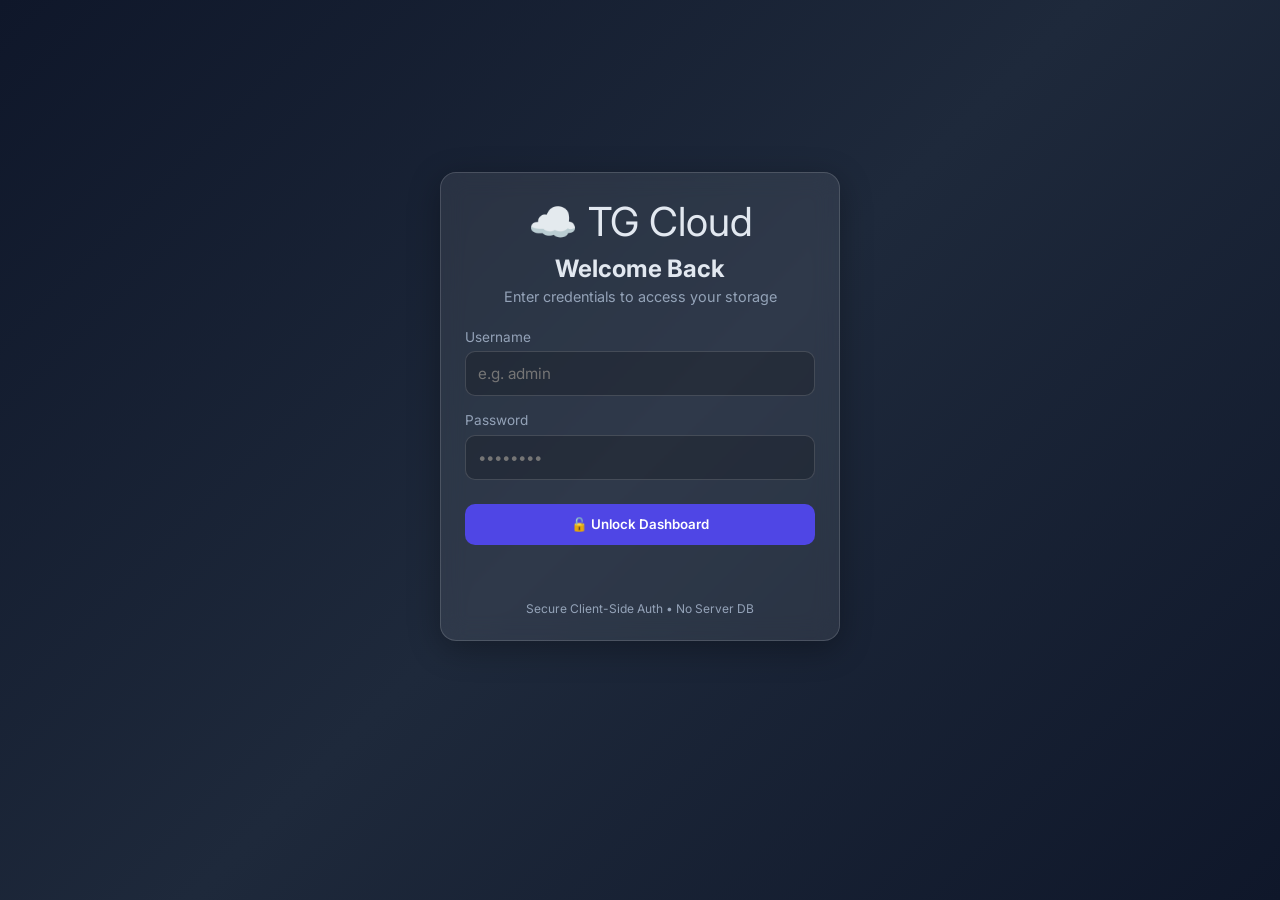
<file: index.html>
<!DOCTYPE html>
<html lang="en">
<head>
  <meta charset="UTF-8">
  <title>Redirecting...</title>
  <script>
    if (localStorage.getItem("tg_auth") === "true") {
      window.location.href = "dashboard.html";
    } else {
      window.location.href = "login.html";
    }
  </script>
</head>
<body></body>
</html>
</file>
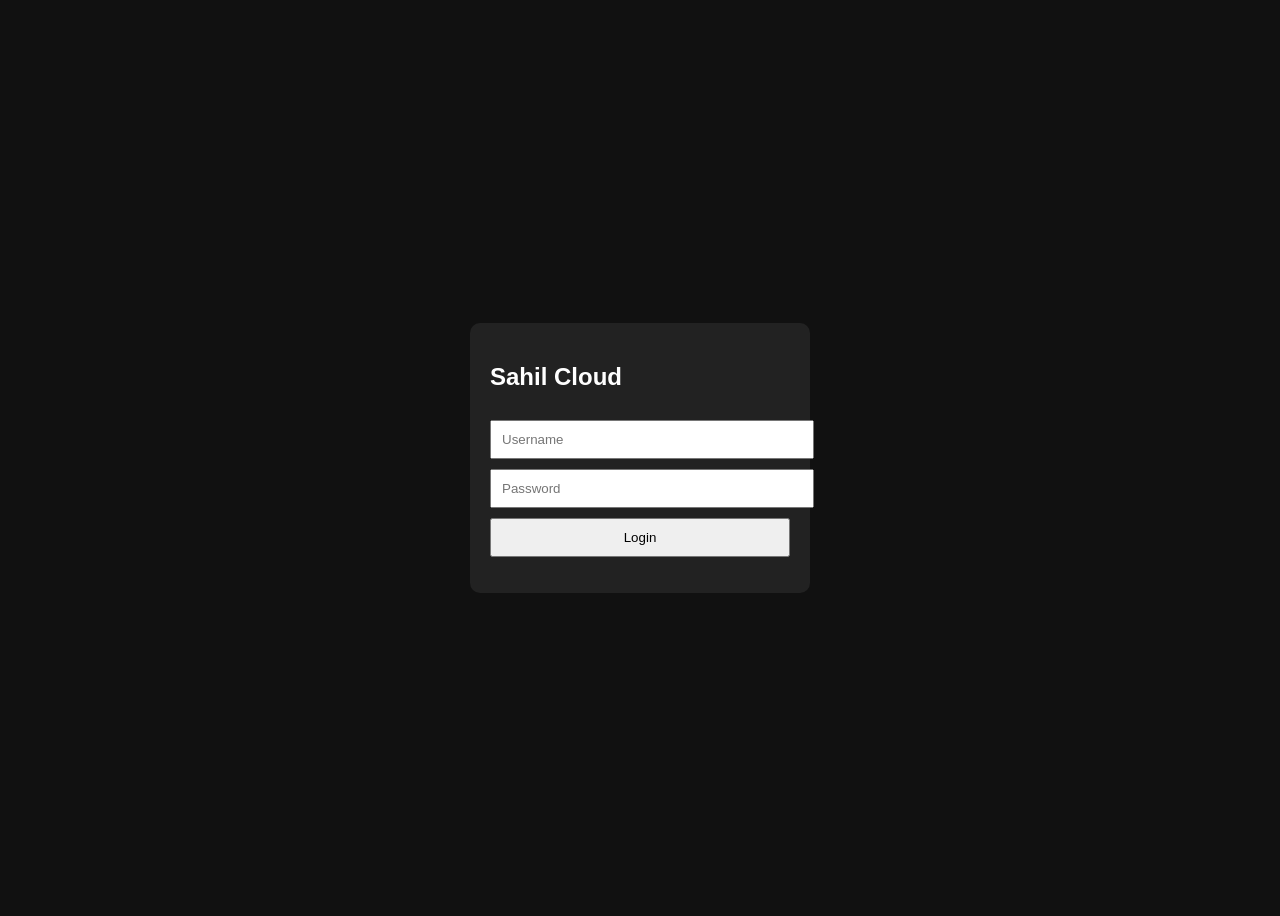
<file: Index.html>
<!DOCTYPE html>
<html>
<head>
<meta charset="UTF-8">
<meta name="viewport" content="width=device-width, initial-scale=1.0">
<title>Sahil Cloud</title>
<style>
body{
background:#111;
color:white;
font-family:Arial;
display:flex;
justify-content:center;
align-items:center;
height:100vh;
}
.box{
background:#222;
padding:20px;
border-radius:10px;
width:300px;
}
input{
width:100%;
padding:10px;
margin-top:10px;
}
button{
width:100%;
padding:10px;
margin-top:10px;
}
</style>
</head>
<body>

<div class="box">
<h2>Sahil Cloud</h2>

<input type="text" id="user" placeholder="Username">

<input type="password" id="pass" placeholder="Password">

<button onclick="login()">Login</button>

<p id="msg"></p>
</div>

<script>
let attempts=0;

function login(){

let user=document.getElementById("user").value;
let pass=document.getElementById("pass").value;

if(user==="Sahil" && pass==="1234"){
document.getElementById("msg").innerHTML="Welcome!";
}
else{

attempts++;

if(attempts==1){
document.getElementById("msg").innerHTML="Wrong Password";
}

if(attempts>=2){
document.body.style.background="red";
document.getElementById("msg").innerHTML="WARNING!";
}
}
}
</script>

</body>
</html>
</file>
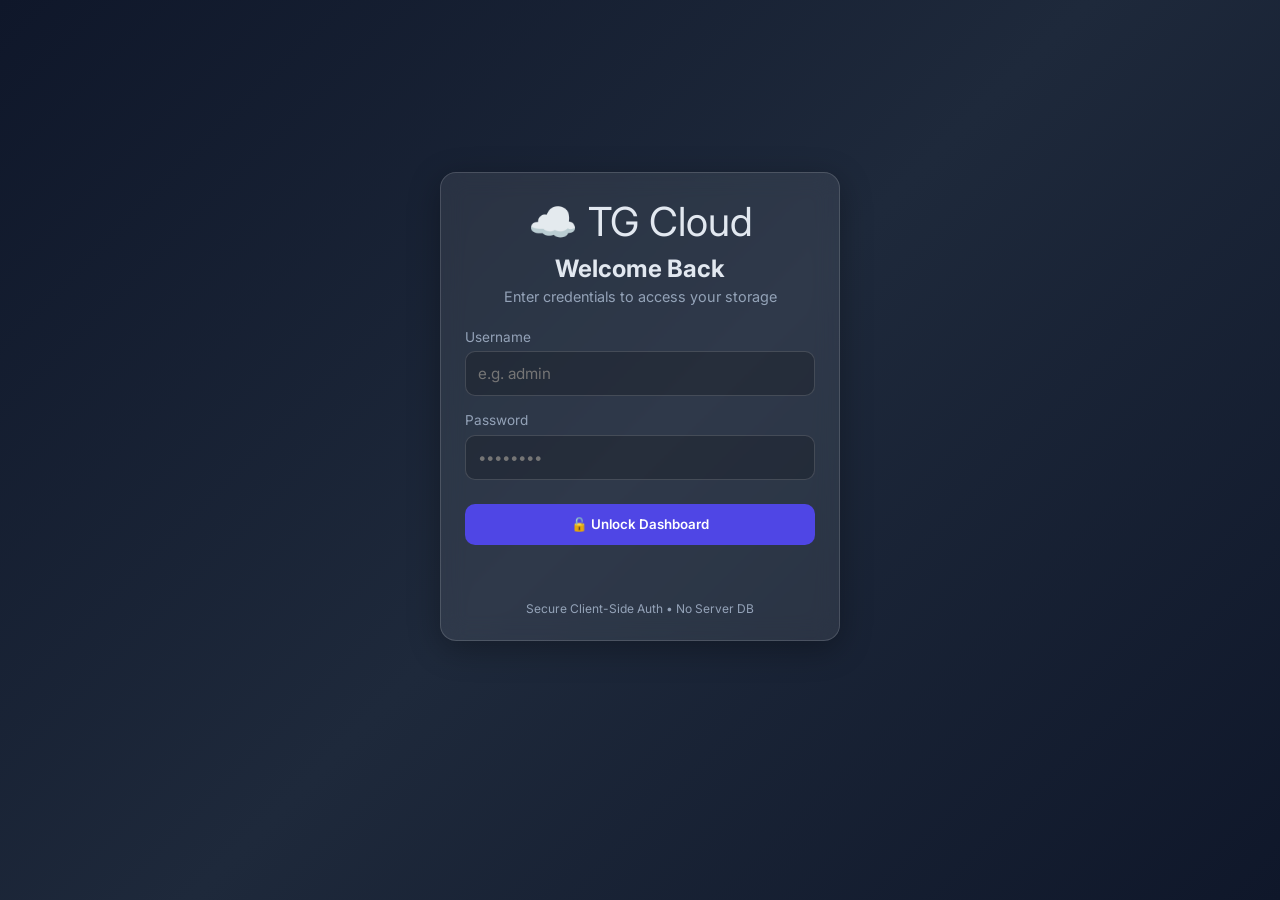
<file: dashboard.html>
<!DOCTYPE html>
<html lang="en">
<head>
  <meta charset="UTF-8">
  <meta name="viewport" content="width=device-width, initial-scale=1.0">
  <title>Dashboard - TG Cloud</title>
  <link rel="stylesheet" href="style.css">
  <link href="https://fonts.googleapis.com/css2?family=Inter:wght@400;500;600;700&display=swap" rel="stylesheet">
</head>
<body>
  <div class="dashboard-container">
    <header class="glass-header">
      <div class="user-info">
        <span class="avatar">👤</span>
        <div>
          <div class="uname" id="displayUser">Loading...</div>
          <div class="utime" id="loginTime">--</div>
        </div>
      </div>
      <button class="logout-btn" onclick="logout()">🚪 Logout</button>
    </header>

    <div class="upload-section glass-card">
      <h3>📤 Upload New File</h3>
      <div class="upload-controls">
        <input type="file" id="fileInput" hidden>
        <select id="categorySelect">
          <option value="Other">📁 Other</option>
          <option value="Work">💼 Work</option>
          <option value="Personal">👤 Personal</option>
          <option value="Media">🎬 Media</option>
          <option value="Docs">📄 Docs</option>
        </select>
        <button class="upload-btn" onclick="document.getElementById('fileInput').click()">Choose File</button>
      </div>
      
      <!-- Progress Bar -->
      <div id="progressContainer" class="progress-container" style="display:none;">
        <div class="progress-bar-bg">
          <div id="progressBar" class="progress-bar-fill"></div>
        </div>
        <span id="progressText" class="progress-text">0%</span>
      </div>
      <p id="uploadStatus" class="status"></p>
    </div>

    <div class="grid-layout">
      <div class="glass-card">
        <div style="display:flex; justify-content:space-between; align-items:center; flex-wrap:wrap; gap:0.5rem;">
          <h3>📄 Your Files</h3>
          <button class="clear-btn" onclick="clearLocalList()">🗑️ Clear List</button>
        </div>
        <div class="filter-bar">
          <button class="filter-btn active" onclick="filterFiles('All')">All</button>
          <button class="filter-btn" onclick="filterFiles('Work')">Work</button>
          <button class="filter-btn" onclick="filterFiles('Personal')">Personal</button>
          <button class="filter-btn" onclick="filterFiles('Media')">Media</button>
        </div>
        <div id="fileList" class="file-list">Loading...</div>
      </div>

      <div class="glass-card">
        <h3>📊 Activity Log</h3>
        <div id="activityLog" class="log-list">No activity yet.</div>
      </div>
    </div>
  </div>
  <script src="script.js"></script>
</body>
</html>
</file>
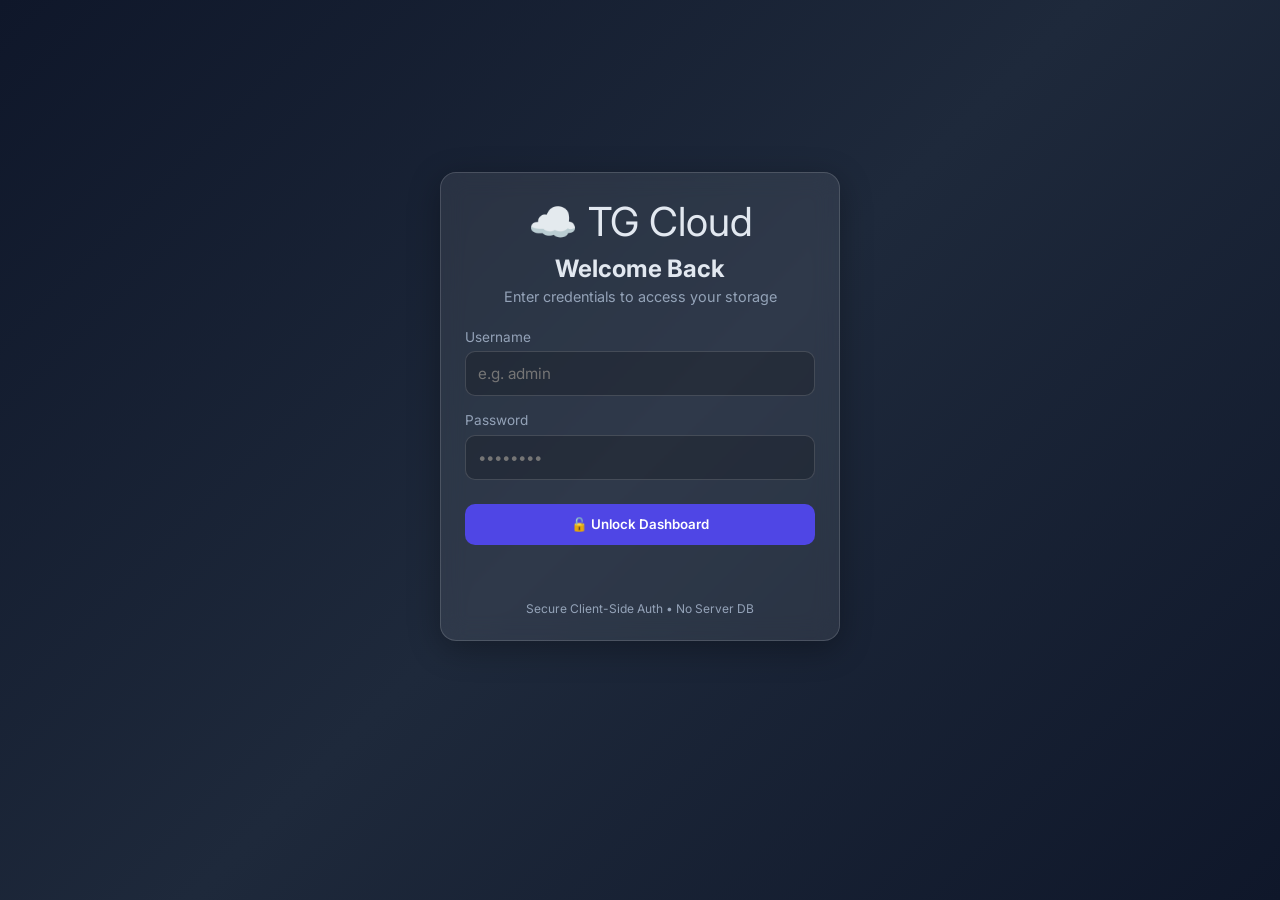
<file: login.html>
<!DOCTYPE html>
<html lang="en">
<head>
  <meta charset="UTF-8">
  <meta name="viewport" content="width=device-width, initial-scale=1.0">
  <title>Login - TG Cloud</title>
  <link rel="stylesheet" href="style.css">
  <link href="https://fonts.googleapis.com/css2?family=Inter:wght@400;500;600;700&display=swap" rel="stylesheet">
</head>
<body>
  <div class="login-container">
    <div class="glass-card">
      <div class="logo">☁️ TG Cloud</div>
      <h2>Welcome Back</h2>
      <p class="subtitle">Enter credentials to access your storage</p>
      <form id="loginForm">
        <div class="input-group">
          <label>Username</label>
          <input type="text" id="username" placeholder="e.g. admin" required>
        </div>
        <div class="input-group">
          <label>Password</label>
          <input type="password" id="password" placeholder="••••••••" required>
        </div>
        <button type="submit" class="login-btn">🔓 Unlock Dashboard</button>
      </form>
      <p id="loginMsg" class="msg"></p>
      <div class="footer">Secure Client-Side Auth • No Server DB</div>
    </div>
  </div>
  <script src="script.js"></script>
</body>
</html>
</file>
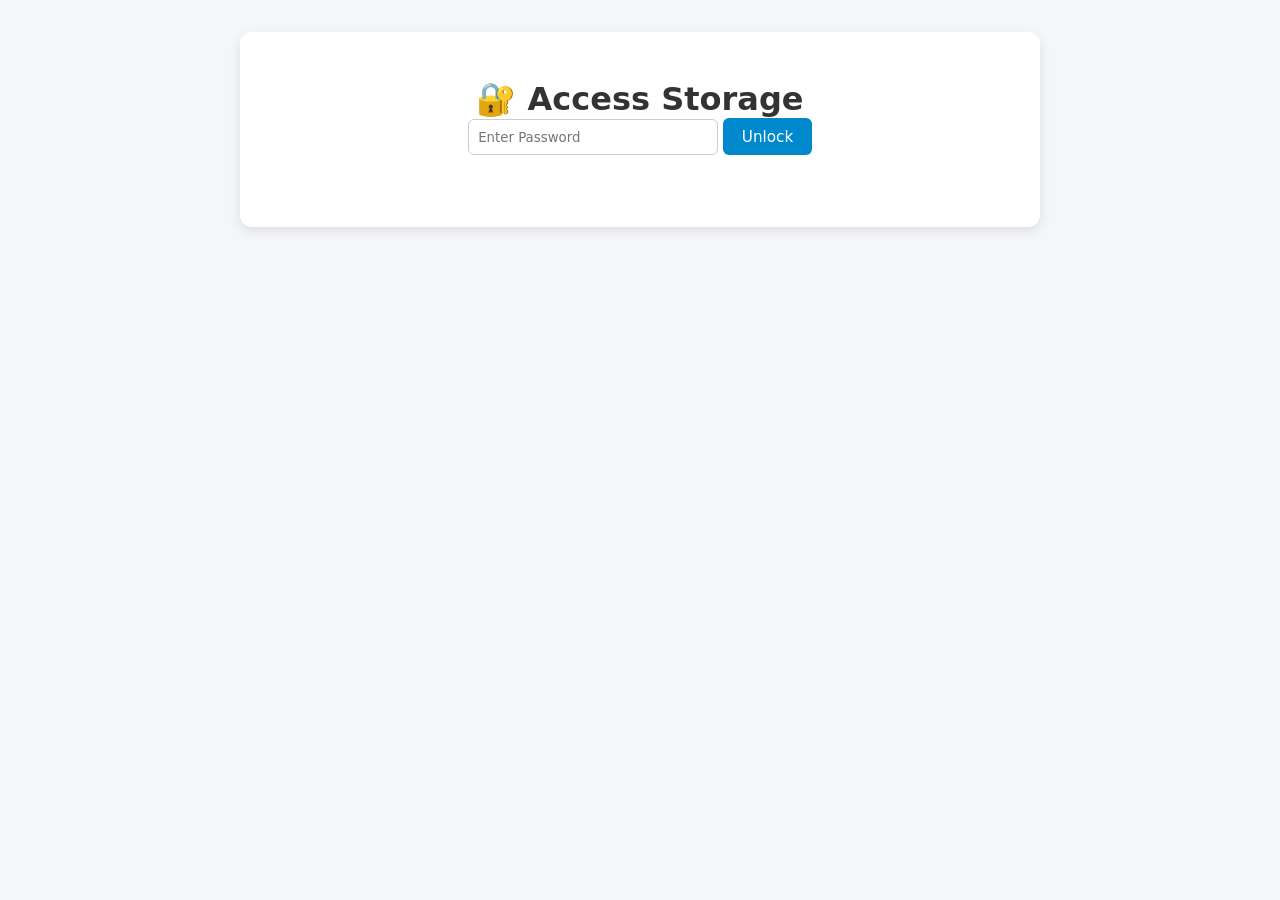
<file: telegram-cloud-web/dashboard.html>
<!DOCTYPE html>
<html lang="en">
<head>
  <meta charset="UTF-8">
  <meta name="viewport" content="width=device-width, initial-scale=1.0">
  <title>Dashboard - TG Cloud</title>
  <link rel="stylesheet" href="style.css">
</head>
<body>
  <div class="container">
    <header>
      <h1>📦 Telegram Cloud Storage</h1>
      <button class="logout-btn" onclick="logout()">🚪 Logout</button>
    </header>

    <div class="upload-section">
      <input type="file" id="fileInput" hidden>
      <button class="upload-btn" onclick="document.getElementById('fileInput').click()">📤 Upload File</button>
      <p id="uploadStatus" class="status"></p>
    </div>

    <h2>📄 Your Files</h2>
    <div id="fileList" class="file-list">Loading...</div>
  </div>

  <script src="script.js"></script>
</body>
</html>
</file>
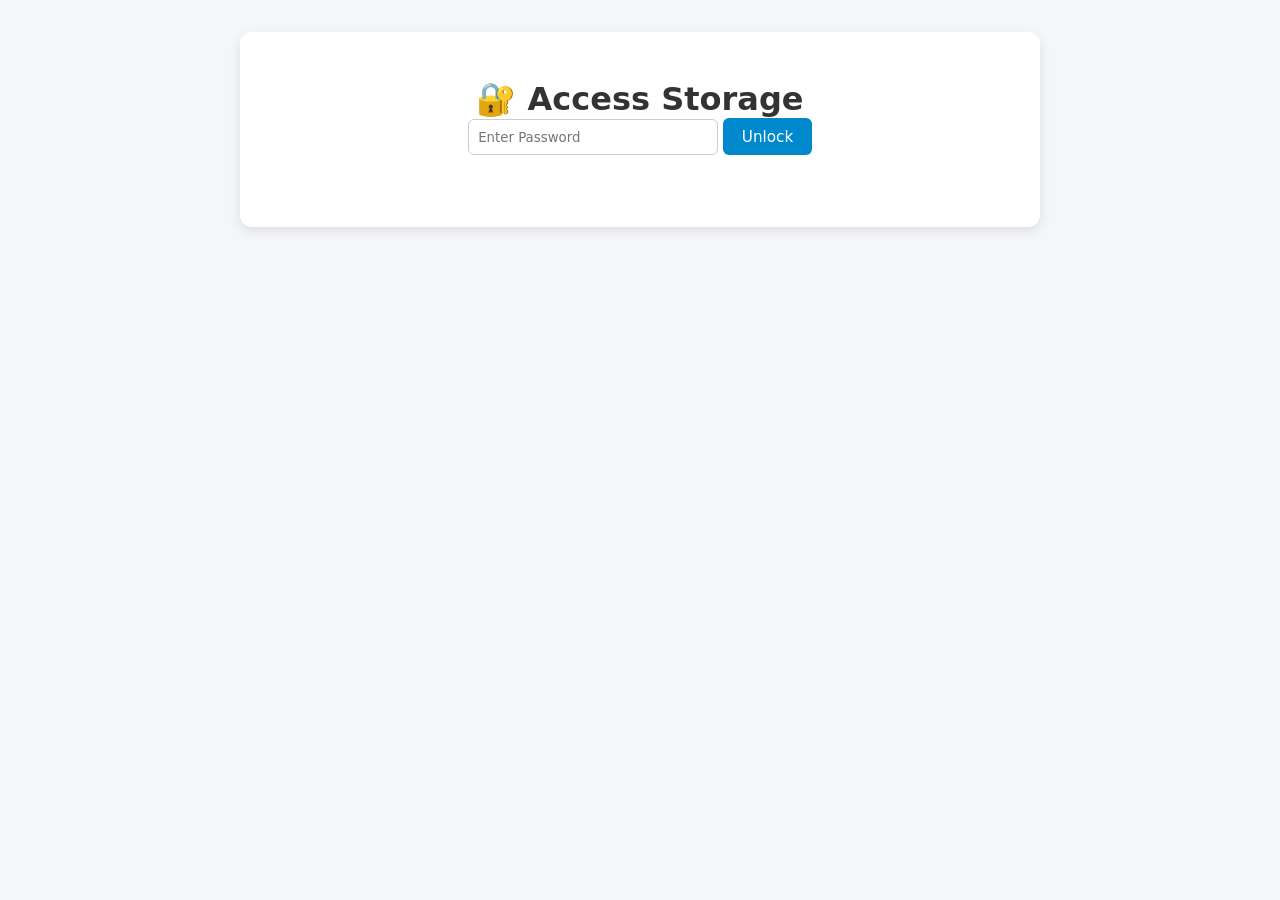
<file: telegram-cloud-web/login.html>
<!DOCTYPE html>
<html lang="en">
<head>
  <meta charset="UTF-8">
  <meta name="viewport" content="width=device-width, initial-scale=1.0">
  <title>Login - TG Cloud</title>
  <link rel="stylesheet" href="style.css">
</head>
<body>
  <div class="container login-box">
    <h1>🔐 Access Storage</h1>
    <input type="password" id="passInput" placeholder="Enter Password">
    <button onclick="checkLogin()">Unlock</button>
    <p id="loginMsg" class="msg"></p>
  </div>
  <script>
    function checkLogin() {
      const pass = document.getElementById("passInput").value;
      // Simple client-side password (Change it if needed)
      if (pass === "mysecret123") {
        localStorage.setItem("tg_auth", "true");
        window.location.href = "dashboard.html";
      } else {
        document.getElementById("loginMsg").textContent = "❌ Galat Password!";
      }
    }
  </script>
</body>
</html>
</file>
<file: style.css>
:root {
  --primary: #4f46e5; --primary-hover: #4338ca;
  --bg-gradient: linear-gradient(135deg, #0f172a 0%, #1e293b 50%, #0f172a 100%);
  --glass: rgba(255, 255, 255, 0.08); --glass-border: rgba(255, 255, 255, 0.15);
  --text: #e2e8f0; --text-muted: #94a3b8; --success: #22c55e; --error: #ef4444;
}
* { box-sizing: border-box; margin: 0; padding: 0; font-family: 'Inter', sans-serif; }
body { background: var(--bg-gradient); color: var(--text); min-height: 100vh; padding: 1.5rem; }
.glass-card, .glass-header { background: var(--glass); backdrop-filter: blur(12px); border: 1px solid var(--glass-border); border-radius: 16px; padding: 1.5rem; box-shadow: 0 8px 32px rgba(0,0,0,0.3); }
.login-container { display: flex; justify-content: center; align-items: center; min-height: 85vh; }
.glass-card { width: 100%; max-width: 400px; text-align: center; }
.logo { font-size: 2.5rem; margin-bottom: 0.5rem; }
h2 { font-weight: 700; margin-bottom: 0.3rem; }
.subtitle { color: var(--text-muted); font-size: 0.9rem; margin-bottom: 1.5rem; }
.input-group { text-align: left; margin-bottom: 1rem; }
.input-group label { display: block; font-size: 0.85rem; color: var(--text-muted); margin-bottom: 0.4rem; }
input, select { width: 100%; padding: 0.75rem; border-radius: 10px; border: 1px solid var(--glass-border); background: rgba(0,0,0,0.2); color: var(--text); font-size: 0.95rem; outline: none; transition: 0.2s; }
input:focus, select:focus { border-color: var(--primary); box-shadow: 0 0 0 3px rgba(79,70,229,0.3); }
.login-btn, .upload-btn, .logout-btn, .filter-btn, .clear-btn { padding: 0.8rem; border: none; border-radius: 10px; font-weight: 600; cursor: pointer; transition: 0.2s; }
.login-btn { background: var(--primary); color: #fff; width: 100%; margin-top: 0.5rem; }
.login-btn:hover { background: var(--primary-hover); transform: translateY(-2px); }
.msg { margin-top: 0.8rem; font-size: 0.9rem; min-height: 1.2rem; }
.footer { margin-top: 1.5rem; font-size: 0.75rem; color: var(--text-muted); }
.dashboard-container { max-width: 1100px; margin: 0 auto; }
.glass-header { display: flex; justify-content: space-between; align-items: center; margin-bottom: 1.5rem; }
.user-info { display: flex; align-items: center; gap: 0.8rem; }
.avatar { font-size: 2rem; background: rgba(255,255,255,0.1); padding: 0.5rem; border-radius: 50%; }
.uname { font-weight: 600; }
.utime { font-size: 0.8rem; color: var(--text-muted); }
.logout-btn { background: var(--error); color: #fff; width: auto; padding: 0.6rem 1.2rem; }
.upload-controls { display: flex; gap: 0.8rem; flex-wrap: wrap; margin-top: 1rem; }
.upload-controls select { flex: 1; min-width: 120px; }
.upload-btn { background: var(--success); color: #fff; flex: 1; min-width: 120px; }
.status { margin-top: 0.8rem; font-size: 0.9rem; color: var(--text-muted); }
.progress-container { margin-top: 1rem; display: flex; align-items: center; gap: 0.8rem; }
.progress-bar-bg { flex: 1; height: 8px; background: rgba(255,255,255,0.1); border-radius: 10px; overflow: hidden; }
.progress-bar-fill { height: 100%; width: 0%; background: linear-gradient(90deg, #22c55e, #16a34a); transition: width 0.2s ease; }
.progress-text { font-size: 0.85rem; font-weight: 600; color: #22c55e; min-width: 35px; }
.clear-btn { background: rgba(239,68,68,0.2); color: #fca5a5; width: auto; padding: 0.4rem 0.8rem; font-size: 0.85rem; }
.clear-btn:hover { background: rgba(239,68,68,0.4); }
.grid-layout { display: grid; grid-template-columns: 2fr 1fr; gap: 1.5rem; margin-top: 1.5rem; }
.filter-bar { display: flex; gap: 0.5rem; margin: 1rem 0; flex-wrap: wrap; }
.filter-btn { background: rgba(255,255,255,0.1); color: var(--text); width: auto; padding: 0.4rem 0.8rem; font-size: 0.85rem; }
.filter-btn.active, .filter-btn:hover { background: var(--primary); }
.file-list, .log-list { max-height: 400px; overflow-y: auto; padding-right: 0.5rem; }
.file-item, .log-item { display: flex; justify-content: space-between; align-items: center; padding: 0.8rem; border-bottom: 1px solid var(--glass-border); flex-wrap: wrap; gap: 0.5rem; }
.f-info { flex: 1; }
.f-name { font-weight: 500; word-break: break-all; }
.f-meta { font-size: 0.8rem; color: var(--text-muted); margin-top: 2px; }
.f-tag { display: inline-block; padding: 0.2rem 0.5rem; background: rgba(79,70,229,0.3); border-radius: 6px; font-size: 0.75rem; margin-left: 0.5rem; }
.f-actions { display: flex; gap: 0.5rem; }
.btn-view, .btn-down { padding: 0.4rem 0.8rem; border: none; border-radius: 8px; cursor: pointer; font-size: 0.85rem; color: #fff; }
.btn-view { background: #0ea5e9; }
.btn-down { background: #8b5cf6; }
.log-item { font-size: 0.85rem; color: var(--text-muted); }
.log-time { font-size: 0.75rem; opacity: 0.7; }
::-webkit-scrollbar { width: 6px; }
::-webkit-scrollbar-track { background: transparent; }
::-webkit-scrollbar-thumb { background: var(--glass-border); border-radius: 10px; }
@media (max-width: 768px) { .grid-layout { grid-template-columns: 1fr; } .upload-controls { flex-direction: column; } }
</file>
<file: telegram-cloud-web/style.css>
* { box-sizing: border-box; margin: 0; padding: 0; font-family: system-ui, sans-serif; }
body { background: #f4f6f9; color: #333; padding: 2rem; }
.container { max-width: 800px; margin: 0 auto; background: #fff; padding: 2rem; border-radius: 12px; box-shadow: 0 4px 12px rgba(0,0,0,0.1); }
header { display: flex; justify-content: space-between; align-items: center; margin-bottom: 1.5rem; }
.login-box { text-align: center; padding: 3rem 2rem; }
input[type="password"] { padding: 0.6rem; width: 100%; max-width: 250px; margin-bottom: 1rem; border: 1px solid #ccc; border-radius: 6px; }
button { background: #0088cc; color: #fff; border: none; padding: 0.6rem 1.2rem; border-radius: 6px; cursor: pointer; font-size: 0.95rem; }
button:hover { background: #006699; }
.logout-btn { background: #e74c3c; }
.upload-section { text-align: center; margin: 1.5rem 0; padding: 1.5rem; border: 2px dashed #cbd5e1; border-radius: 8px; }
.status { margin-top: 0.5rem; color: #666; font-size: 0.9rem; }
.file-list { margin-top: 1rem; }
.file-item { display: flex; justify-content: space-between; align-items: center; padding: 0.8rem; border-bottom: 1px solid #eee; flex-wrap: wrap; gap: 0.5rem; }
.f-info { flex: 1; }
.f-name { font-weight: 500; word-break: break-all; }
.f-meta { font-size: 0.8rem; color: #777; margin-top: 2px; }
.f-actions { display: flex; gap: 0.5rem; }
.btn-view { background: #2ecc71; }
.btn-down { background: #3498db; }
.msg { color: #e74c3c; margin-top: 0.5rem; }
</file>
